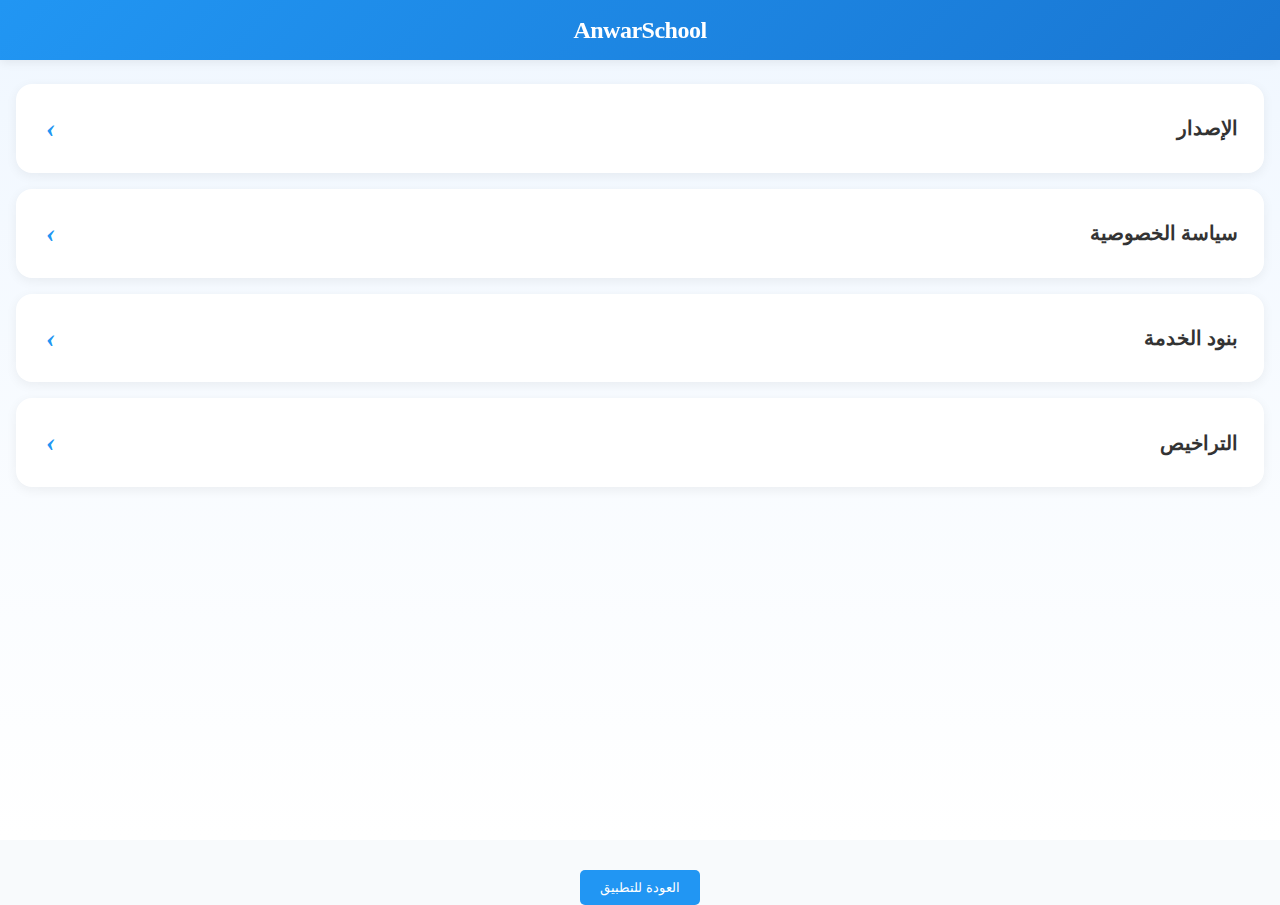
<file: index.html>
<!DOCTYPE html>
<html lang="ar" dir="rtl">
<head>
    <meta charset="UTF-8">
    <meta name="viewport" content="width=device-width, initial-scale=1.0, maximum-scale=1.0, user-scalable=no">
    <meta name="apple-mobile-web-app-capable" content="yes">
    <meta name="mobile-web-app-capable" content="yes">
    <title>AnwarSchool - حول التطبيق</title>
    <link rel="stylesheet" href="about.css">
</head>
<body>
    <div class="about-container">
        <!-- زر الرجوع في الهيدر -->
        <div class="header">
            <h1>AnwarSchool</h1>
        </div>
        
        <!-- قائمة المحتويات -->
        <div class="content-list">
            <div class="list-item" onclick="showDetail('الاصدار', 'version')">
                <span>الإصدار</span>
                <i class="arrow-icon">›</i>
            </div>
            <div class="list-item" onclick="showDetail('سياسة الخصوصية', 'privacy')">
                <span>سياسة الخصوصية</span>
                <i class="arrow-icon">›</i>
            </div>
            <div class="list-item" onclick="showDetail('بنود الخدمة', 'terms')">
                <span>بنود الخدمة</span>
                <i class="arrow-icon">›</i>
            </div>
            <div class="list-item" onclick="showDetail('التراخيص', 'licenses')">
                <span>التراخيص</span>
                <i class="arrow-icon">›</i>
            </div>
        </div>
    </div>

    <!-- النافذة المنبثقة -->
    <div id="detailModal" class="modal">
        <div class="modal-content">
            <div class="modal-header">
                <span class="close-btn" onclick="closeModal()" aria-label="إغلاق">✕</span>
                <h2 id="modalTitle">AnwarSchool</h2>
            </div>
            <div class="modal-body" id="modalBody">
                <!-- المحتوى يظهر هنا -->
            </div>
        </div>
    </div>

    <script src="./about.js"></script>
<div style="text-align: center; margin-top: 30px;">
    <button onclick="closeMe()" style="padding: 10px 20px; background-color: #2196F3; color: white; border: none; border-radius: 5px; cursor: pointer;">
        العودة للتطبيق
    </button>
</div>

<script>
async function closeMe() {
    // 1. محاولة إغلاق النافذة (ستنجح في بعض المتصفحات الداخلية)
    window.close();

    // 2. إذا لم تغلق، سنحاول العودة للخلف في التاريخ
    // في أندرويد، العودة للخلف عند أول صفحة في الـ Tab تؤدي لإغلاقه
    setTimeout(() => {
        window.history.back();
    }, 100);

    // 3. كحل أخير للمتصفحات العنيدة:
    // إذا مرت 500 مل ثانية ولم تغلق الصفحة، فهذا يعني أننا بحاجة لإخبار المستخدم
    setTimeout(() => {
        if (!document.hidden) {
            alert("يرجى استخدام زر الرجوع في أعلى الشاشة أو في هاتفك للعودة للتطبيق.");
        }
    }, 500);
}
</script>
</body>

</html>
</file>
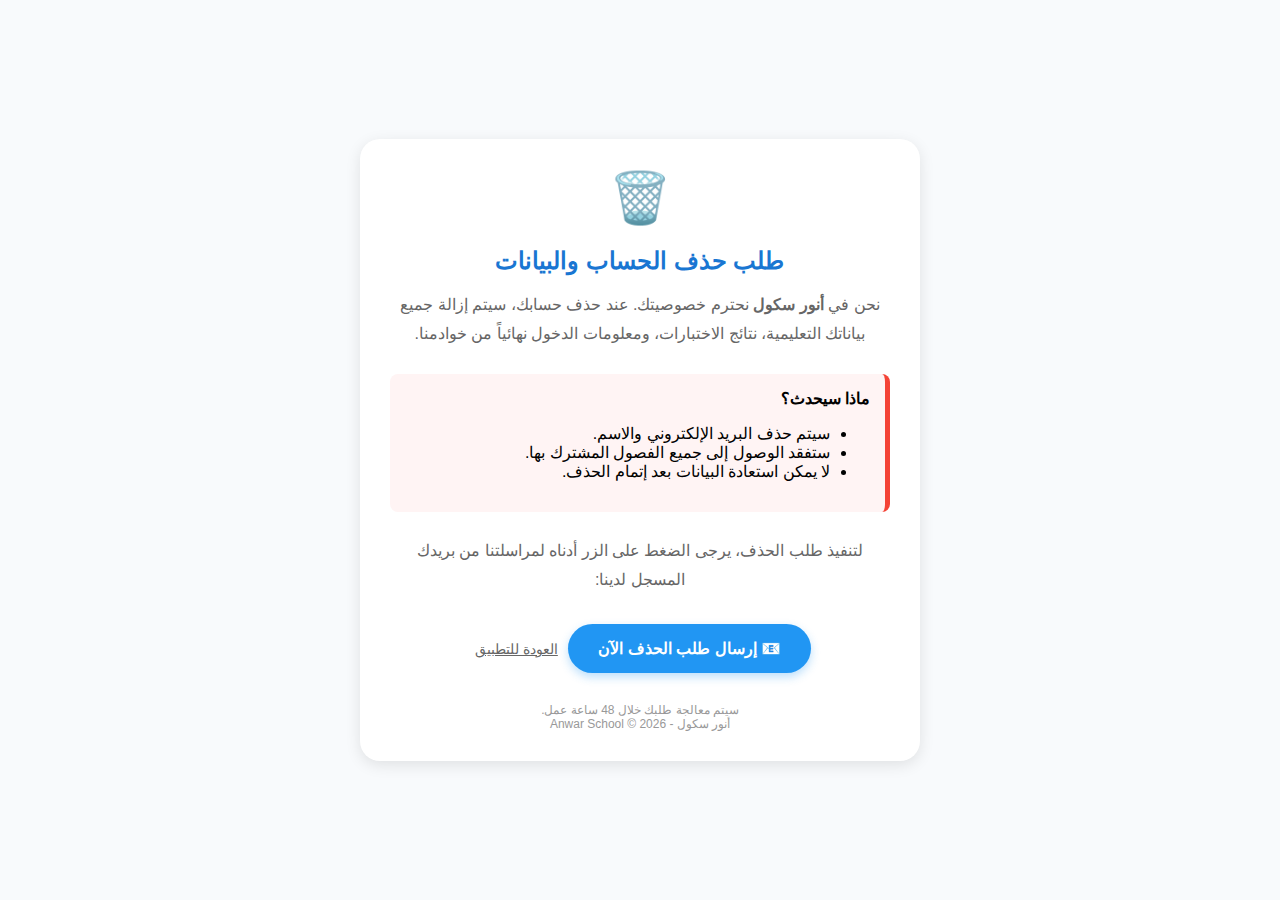
<file: delete-account.html>
<!DOCTYPE html>
<html lang="ar" dir="rtl">
<head>
    <meta charset="UTF-8">
    <meta name="viewport" content="width=device-width, initial-scale=1.0">
    <title>طلب حذف الحساب - أنور سكول</title>
    <style>
        :root {
            --primary-color: #2196F3;
            --primary-dark: #1976D2;
            --text-primary: #333333;
            --background: #f8fafc;
            --white: #ffffff;
            --shadow: 0 4px 15px rgba(0, 0, 0, 0.1);
        }

        body {
            font-family: 'Segoe UI', Tahoma, Geneva, Verdana, sans-serif;
            background-color: var(--background);
            margin: 0;
            display: flex;
            justify-content: center;
            align-items: center;
            min-height: 100vh;
            direction: rtl;
        }

        .container {
            background: var(--white);
            width: 90%;
            max-width: 500px;
            padding: 30px;
            border-radius: 20px;
            box-shadow: var(--shadow);
            text-align: center;
        }

        .header-icon {
            font-size: 50px;
            color: #F44336;
            margin-bottom: 20px;
        }

        h1 {
            color: var(--primary-dark);
            font-size: 24px;
            margin-bottom: 15px;
        }

        p {
            color: #666;
            line-height: 1.8;
            margin-bottom: 25px;
            font-size: 16px;
        }

        .info-box {
            background-color: #fff4f4;
            border-right: 5px solid #F44336;
            padding: 15px;
            text-align: right;
            margin-bottom: 25px;
            border-radius: 8px;
        }

        .email-link {
            display: inline-block;
            background: var(--primary-color);
            color: white;
            text-decoration: none;
            padding: 15px 30px;
            border-radius: 50px;
            font-weight: bold;
            transition: 0.3s;
            box-shadow: 0 4px 10px rgba(33, 150, 243, 0.3);
        }

        .email-link:hover {
            background: var(--primary-dark);
            transform: translateY(-2px);
        }

        .footer {
            margin-top: 30px;
            font-size: 12px;
            color: #999;
        }
    </style>
</head>
<body>

<div class="container">
    <div class="header-icon">🗑️</div>
    <h1>طلب حذف الحساب والبيانات</h1>
    
    <p>نحن في <strong>أنور سكول</strong> نحترم خصوصيتك. عند حذف حسابك، سيتم إزالة جميع بياناتك التعليمية، نتائج الاختبارات، ومعلومات الدخول نهائياً من خوادمنا.</p>

    <div class="info-box">
        <strong>ماذا سيحدث؟</strong>
        <ul>
            <li>سيتم حذف البريد الإلكتروني والاسم.</li>
            <li>ستفقد الوصول إلى جميع الفصول المشترك بها.</li>
            <li>لا يمكن استعادة البيانات بعد إتمام الحذف.</li>
        </ul>
    </div>

    <p>لتنفيذ طلب الحذف، يرجى الضغط على الزر أدناه لمراسلتنا من بريدك المسجل لدينا:</p>

    <a href="mailto:app.anwarschool@gmail.com?subject=طلب حذف حساب أنور سكول&body=يرجى حذف حسابي المرتبط بهذا البريد الإلكتروني وجميع بياناتي." class="email-link">
        📧 إرسال طلب الحذف الآن
    </a>
<button onclick="closeMe()" style="margin-top: 20px; background: none; border: none; color: #666; cursor: pointer; text-decoration: underline; font-size: 14px;">
    العودة للتطبيق
</button>
    <div class="footer">
        سيتم معالجة طلبك خلال 48 ساعة عمل.<br>
        أنور سكول - Anwar School © 2026
    </div>
</div>
<script>
async function closeMe() {
    if (window.Capacitor) {
        const { Browser } = await import('@capacitor/browser');
        await Browser.close();
    } else {
        window.close();
    }
}</script>
</body>

</html>
</file>
<file: about.css>
/* تنسيق عام لتطبيق موبايل مع تحسينات للقراءة */
* {
    margin: 0;
    padding: 0;
    box-sizing: border-box;
    -webkit-tap-highlight-color: transparent;
    -webkit-font-smoothing: antialiased;
    -moz-osx-font-smoothing: grayscale;
}

:root {
    --primary-color: #2196F3;
    --primary-dark: #1976D2;
    --text-primary: #333333;
    --text-secondary: #666666;
    --background: #f8fafc;
    --white: #ffffff;
    --shadow: 0 2px 10px rgba(0, 0, 0, 0.08);
    --radius: 16px;
}

body {
    background-color: var(--background);
    min-height: 100vh;
    font-size: 16px; /* زيادة حجم الخط الأساسي */
    line-height: 1.6;
}

/* تحسينات للجوال */
html {
    font-size: 16px;
    -webkit-text-size-adjust: 100%; /* منع تصغير النص في iOS */
    text-size-adjust: 100%;
}

@media screen and (max-width: 768px) {
    html {
        font-size: 18px; /* زيادة حجم الخط للجوال */
    }
}

@media screen and (max-width: 480px) {
    html {
        font-size: 20px; /* زيادة أكبر للشاشات الصغيرة */
    }
}

/* الهيدر الرئيسي */
.header {
    background: linear-gradient(135deg, var(--primary-color) 0%, var(--primary-dark) 100%);
    color: var(--white);
    padding: 20px 16px;
    display: flex;
    align-items: center;
    box-shadow: var(--shadow);
    position: sticky;
    top: 0;
    z-index: 100;
    height: 60px;
}

.back-btn {
    background: rgba(255, 255, 255, 0.2);
    border: none;
    color: var(--white);
    font-size: 28px; /* زيادة حجم السهم */
    width: 44px;
    height: 44px;
    border-radius: 50%;
    display: flex;
    align-items: center;
    justify-content: center;
    cursor: pointer;
    margin-left: auto;
    transition: all 0.2s ease;
    touch-action: manipulation;
}

.back-btn:active {
    background: rgba(255, 255, 255, 0.3);
    transform: scale(0.95);
}

.header h1 {
    font-size: 24px; /* زيادة حجم العنوان */
    font-weight: 700;
    margin: 0;
    position: absolute;
    left: 50%;
    transform: translateX(-50%);
    letter-spacing: -0.5px;
}

/* الحاوية الرئيسية */
.about-container {
    direction: rtl;
    min-height: calc(100vh - 60px);
    background: linear-gradient(180deg, #f0f7ff 0%, var(--white) 100%);
    padding-bottom: 20px;
}

.content-list {
    padding: 24px 16px;
}

/* تنسيق عناصر القائمة */
.list-item {
    display: flex;
    justify-content: space-between;
    align-items: center;
    padding: 22px 20px; /* زيادة padding */
    margin-bottom: 16px;
    background: var(--white);
    border-radius: var(--radius);
    box-shadow: 0 3px 12px rgba(0, 0, 0, 0.06);
    cursor: pointer;
    transition: all 0.3s cubic-bezier(0.4, 0, 0.2, 1);
    border-right: 6px solid transparent; /* زيادة سماكة الحد */
    min-height: 70px; /* ارتفاع مناسب للمس */
}

.list-item:active {
    transform: translateY(-1px);
    box-shadow: 0 6px 20px rgba(33, 150, 243, 0.15);
    border-right: 6px solid var(--primary-color);
}

.list-item span {
    font-size: 20px; /* زيادة حجم النص */
    color: var(--text-primary);
    font-weight: 600;
    line-height: 1.4;
}

.arrow-icon {
    color: var(--primary-color);
    font-size: 28px; /* زيادة حجم السهم */
    font-weight: bold;
    margin-left: 10px;
}

/* تنسيق النافذة المنبثقة للجوال */
.modal {
    display: none;
    position: fixed;
    z-index: 1000;
    left: 0;
    top: 0;
    width: 100%;
    height: 100%;
    background-color: rgba(0, 0, 0, 0.7);
    backdrop-filter: blur(8px);
    animation: fadeIn 0.3s ease-out;
    overflow: hidden;
}

.modal-content {
    background-color: var(--white);
    margin: 0;
    width: 100%;
    height: 100%;
    border-radius: 0;
    overflow: hidden;
    animation: slideUp 0.4s cubic-bezier(0.4, 0, 0.2, 1);
    display: flex;
    flex-direction: column;
}

/* هيدر النافذة المنبثقة */
.modal-header {
    background: linear-gradient(135deg, var(--primary-color) 0%, var(--primary-dark) 100%);
    color: var(--white);
    padding: 24px 16px;
    text-align: center;
    position: relative;
    box-shadow: 0 3px 15px rgba(0, 0, 0, 0.1);
    flex-shrink: 0;
    min-height: 70px;
}

.modal-header h2 {
    font-size: 22px; /* زيادة حجم عنوان النافذة */
    font-weight: 700;
    margin: 0;
    padding: 0 40px;
    line-height: 1.3;
}

.close-btn {
    position: absolute;
    right: 16px;
    top: 50%;
    transform: translateY(-50%);
    font-size: 24px; /* زيادة حجم زر الإغلاق */
    cursor: pointer;
    background: rgba(255, 255, 255, 0.2);
    width: 36px;
    height: 36px;
    border-radius: 50%;
    display: flex;
    align-items: center;
    justify-content: center;
    transition: all 0.2s ease;
    touch-action: manipulation;
    z-index: 10;
}

.close-btn:active {
    background: rgba(255, 255, 255, 0.3);
    transform: translateY(-50%) scale(0.95);
}

/* جسم النافذة المنبثقة */
.modal-body {
    padding: 24px 20px;
    line-height: 1.8;
    text-align: right;
    direction: rtl;
    height: calc(100vh - 70px);
    overflow-y: auto;
    overflow-x: hidden;
    font-size: 18px; /* زيادة كبيرة في حجم الخط */
    color: var(--text-primary);
    background: var(--background);
    flex-grow: 1;
    -webkit-overflow-scrolling: touch; /* تمرير سلس على iOS */
}

/* تحسين تنسيق النصوص داخل النافذة */
.modal-content-text {
    font-size: 18px;
    line-height: 1.8;
    color: var(--text-primary);
}

.modal-content-text br {
    margin-bottom: 12px;
    display: block;
    content: "";
}

.modal-content-text strong {
    color: var(--primary-dark);
    font-weight: 700;
    font-size: 19px;
}

/* تنسيق الأسطر المنقسمة */
.divider-line {
    display: block;
    height: 2px;
    background: linear-gradient(90deg, transparent, var(--primary-color), transparent);
    margin: 20px 0;
    width: 100%;
}

/* تنسيق شريط التمرير */
.modal-body::-webkit-scrollbar {
    width: 8px;
}

.modal-body::-webkit-scrollbar-track {
    background: #f1f1f1;
    border-radius: 4px;
}

.modal-body::-webkit-scrollbar-thumb {
    background: var(--primary-color);
    border-radius: 4px;
}

.modal-body::-webkit-scrollbar-thumb:hover {
    background: var(--primary-dark);
}

/* أنيميشن */
@keyframes slideUp {
    from {
        transform: translateY(100%);
        opacity: 0;
    }
    to {
        transform: translateY(0);
        opacity: 1;
    }
}

@keyframes fadeIn {
    from { opacity: 0; }
    to { opacity: 1; }
}

/* تنسيق للأجهزة الصغيرة */
@media screen and (max-width: 480px) {
    .header {
        padding: 18px 14px;
        height: 56px;
    }
    
    .header h1 {
        font-size: 22px;
    }
    
    .back-btn {
        font-size: 26px;
        width: 42px;
        height: 42px;
    }
    
    .content-list {
        padding: 20px 14px;
    }
    
    .list-item {
        padding: 20px 18px;
        margin-bottom: 14px;
        min-height: 66px;
    }
    
    .list-item span {
        font-size: 19px;
    }
    
    .arrow-icon {
        font-size: 26px;
    }
    
    .modal-header {
        padding: 22px 14px;
        min-height: 66px;
    }
    
    .modal-header h2 {
        font-size: 20px;
        padding: 0 36px;
    }
    
    .close-btn {
        right: 14px;
        font-size: 22px;
        width: 34px;
        height: 34px;
    }
    
    .modal-body {
        padding: 22px 18px;
        font-size: 17px; /* لا تقل عن 17px للجوال */
        height: calc(100vh - 66px);
    }
    
    .modal-content-text {
        font-size: 17px;
    }
    
    .modal-content-text strong {
        font-size: 18px;
    }
}

/* للأجهزة صغيرة جداً */
@media screen and (max-width: 360px) {
    .header h1 {
        font-size: 20px;
    }
    
    .list-item span {
        font-size: 18px;
    }
    
    .modal-body {
        font-size: 16px; /* الحد الأدنى للقراءة */
    }
    
    .modal-header h2 {
        font-size: 19px;
    }
}

/* تحسينات للعرض الأفقي */
@media screen and (orientation: landscape) and (max-height: 500px) {
    .modal-header {
        padding: 16px;
        min-height: 60px;
    }
    
    .modal-body {
        height: calc(100vh - 60px);
        padding: 16px;
    }
}

/* تحسينات الوصول وإمكانية الاستخدام */
@media (prefers-reduced-motion: reduce) {
    * {
        animation-duration: 0.01ms !important;
        animation-iteration-count: 1 !important;
        transition-duration: 0.01ms !important;
    }
}

/* دعم الوضع الداكن */
@media (prefers-color-scheme: dark) {
    :root {
        --text-primary: #f0f0f0;
        --text-secondary: #cccccc;
        --background: #121212;
        --white: #1e1e1e;
    }
    
    body {
        background-color: #000000;
    }
    
    .about-container {
        background: linear-gradient(180deg, #0a1929 0%, #1e1e1e 100%);
    }
    
    .list-item {
        background: #2d2d2d;
    }
    
    .modal-content {
        background: #1e1e1e;
    }
    
    .modal-body {
        background: #121212;
        color: #f0f0f0;
    }
    
    .modal-body::-webkit-scrollbar-track {
        background: #2d2d2d;
    }
}
</file>
